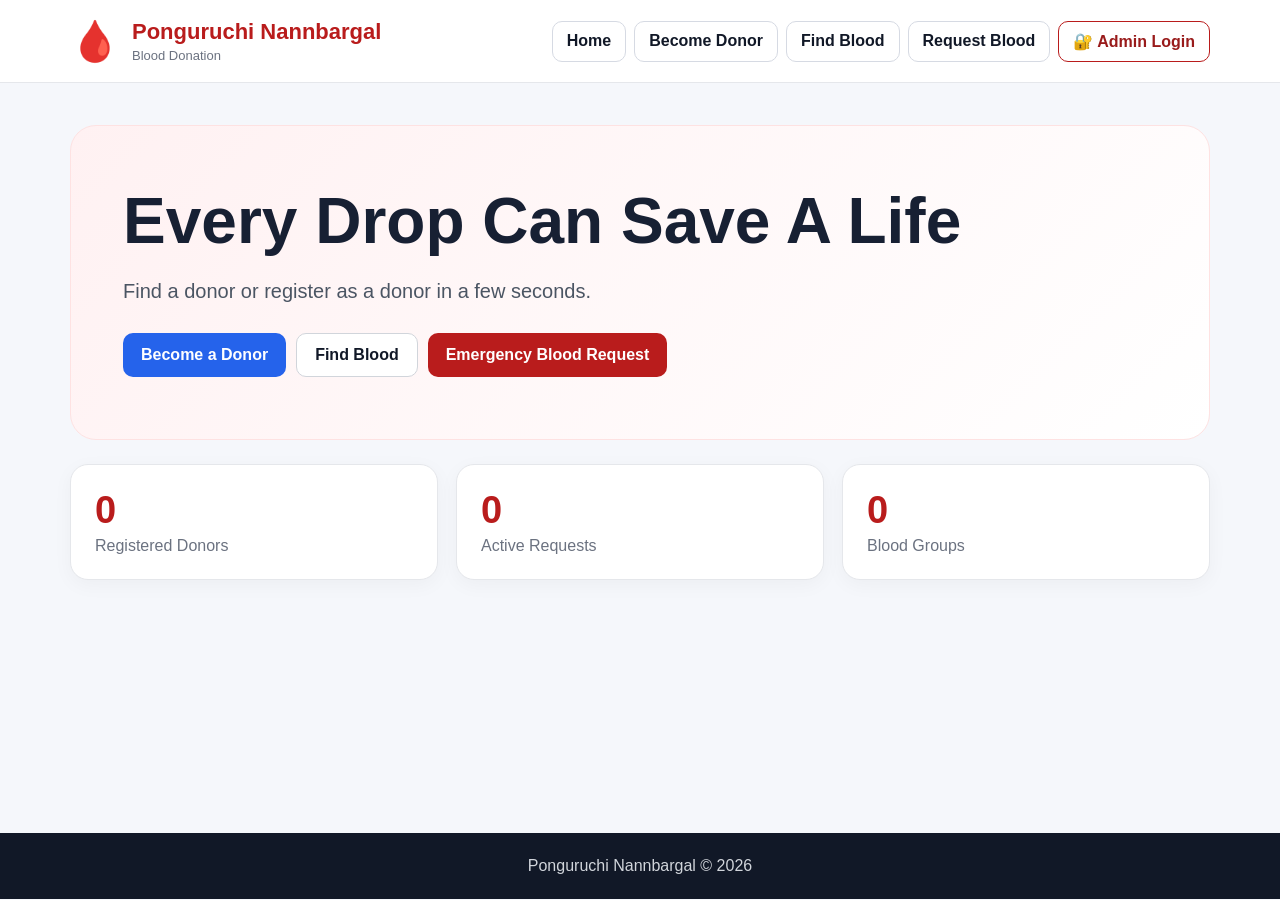
<file: index_FINAL_CORRECT.html>
<!DOCTYPE html>
<html lang="en">
<head>
  <meta charset="UTF-8">
  <meta name="viewport" content="width=device-width, initial-scale=1.0">
  <meta name="theme-color" content="#b91c1c">
  <title>Ponguruchi Nannbargal - Blood Donation</title>

  <style>
    * { box-sizing: border-box; }

    :root {
      --app-primary: #b91c1c;
      --app-header: #ffffff;
      --app-panel: #ffffff;
      --app-background: #f5f7fb;
      --app-text: #172033;
    }

    body {
      margin: 0;
      font-family: Arial, Helvetica, sans-serif;
      background: var(--app-background);
      color: var(--app-text);
    }

    button, input, select, textarea { font: inherit; }
    button { cursor: pointer; }

    .site-header {
      background: #ffffff;
      border-bottom: 1px solid #e5e7eb;
      position: sticky;
      top: 0;
      z-index: 100;
    }

    .header-inner {
      max-width: 1180px;
      min-height: 82px;
      margin: 0 auto;
      padding: 14px 20px;
      display: flex;
      align-items: center;
      justify-content: space-between;
      gap: 18px;
    }

    .brand {
      display: flex;
      align-items: center;
      gap: 12px;
      color: #111827;
      text-decoration: none;
      min-width: 230px;
    }

    .brand-icon { font-size: 40px; line-height: 1; }
    .brand-title { font-size: 22px; font-weight: 800; }
    .brand-subtitle { margin-top: 3px; color: #6b7280; font-size: 13px; }

    .nav {
      display: flex;
      flex-wrap: wrap;
      justify-content: flex-end;
      gap: 8px;
    }

    .nav-btn {
      border: 1px solid #d6dae3;
      background: #fff;
      color: #111827;
      border-radius: 10px;
      padding: 10px 14px;
      font-weight: 700;
    }

    .nav-btn:hover { background: #f8fafc; }
    .nav-btn.admin { color: #991b1b; border-color: #b91c1c; }

    main { min-height: calc(100vh - 150px); }

    .page { display: none; }
    .page.active { display: block; }

    .container {
      max-width: 1180px;
      margin: 0 auto;
      padding: 42px 20px 60px;
    }

    .hero {
      background: linear-gradient(135deg, #fff1f2, #ffffff);
      border: 1px solid #fee2e2;
      border-radius: 26px;
      padding: 62px 52px;
    }

    .hero h1 {
      margin: 0 0 15px;
      font-size: clamp(38px, 6vw, 64px);
      line-height: 1.04;
    }

    .hero p {
      max-width: 720px;
      color: #4b5563;
      font-size: 20px;
      line-height: 1.6;
    }

    .hero-actions,
    .form-actions,
    .admin-actions {
      display: flex;
      flex-wrap: wrap;
      gap: 10px;
    }

    .hero-actions { margin-top: 26px; }

    .btn {
      border: 0;
      border-radius: 10px;
      padding: 12px 18px;
      font-weight: 700;
    }

    .btn-primary { background: #b91c1c; color: #fff; }
    .btn-blue { background: #2563eb; color: #fff; }
    .btn-light { background: #fff; color: #111827; border: 1px solid #d1d5db; }
    .btn-danger { background: #7f1d1d; color: #fff; }
    .btn:disabled { opacity: .6; cursor: not-allowed; }

    .stats {
      display: grid;
      grid-template-columns: repeat(3, 1fr);
      gap: 18px;
      margin-top: 24px;
    }

    .stat,
    .card,
    .result-card {
      background: #fff;
      border: 1px solid #e5e7eb;
      box-shadow: 0 5px 20px rgba(0,0,0,.04);
    }

    .stat {
      border-radius: 18px;
      padding: 24px;
    }

    .stat-number {
      font-size: 38px;
      font-weight: 800;
      color: #b91c1c;
    }

    .stat-label { color: #6b7280; margin-top: 5px; }

    .heading { margin-bottom: 24px; }
    .heading h2 { margin: 0 0 8px; font-size: 34px; }
    .heading p { margin: 0; color: #6b7280; }

    .card {
      border-radius: 20px;
      padding: 28px;
    }

    .form-grid {
      display: grid;
      grid-template-columns: repeat(2, minmax(0, 1fr));
      gap: 18px;
    }

    .field {
      display: flex;
      flex-direction: column;
      gap: 7px;
    }

    .field.full { grid-column: 1 / -1; }
    .field label { font-weight: 700; }
    .required { color: #b91c1c; }

    .field input,
    .field select,
    .field textarea,
    .search-control {
      width: 100%;
      border: 1px solid #d1d5db;
      border-radius: 10px;
      padding: 12px 13px;
      background: #fff;
      color: #111827;
      outline: none;
    }

    .field input:focus,
    .field select:focus,
    .field textarea:focus,
    .search-control:focus {
      border-color: #2563eb;
      box-shadow: 0 0 0 3px rgba(37,99,235,.12);
    }

    .form-actions { margin-top: 24px; }

    .message {
      display: none;
      margin-top: 14px;
      padding: 12px 14px;
      border-radius: 10px;
      line-height: 1.4;
    }

    .message.show { display: block; }
    .message.success { background: #ecfdf5; color: #166534; }
    .message.error { background: #fef2f2; color: #991b1b; }

    .search-row {
      display: grid;
      grid-template-columns: 1fr 1fr 1fr auto;
      gap: 12px;
      margin-bottom: 22px;
    }

    .results {
      display: grid;
      grid-template-columns: repeat(2, minmax(0, 1fr));
      gap: 16px;
    }

    .result-card {
      border-radius: 16px;
      padding: 20px;
    }

    .result-card h3 { margin: 9px 0; }

    .badge {
      display: inline-block;
      padding: 5px 9px;
      border-radius: 999px;
      background: #fee2e2;
      color: #991b1b;
      font-weight: 800;
      font-size: 13px;
    }

    .admin-banner {
      background: #111827;
      color: #fff;
      border-radius: 18px;
      padding: 22px;
      margin-bottom: 20px;
    }

    .admin-banner h2 { margin: 0 0 6px; }
    .admin-banner p { margin: 0; color: #d1d5db; }

    .footer {
      background: #111827;
      color: #d1d5db;
      text-align: center;
      padding: 24px 15px;
    }

    .empty {
      padding: 20px;
      color: #6b7280;
      text-align: center;
      border: 1px dashed #d1d5db;
      border-radius: 12px;
    }

    @media (max-width: 820px) {
      .header-inner {
        align-items: flex-start;
        flex-direction: column;
      }

      .nav { justify-content: flex-start; }

      .hero { padding: 38px 24px; }

      .stats,
      .form-grid,
      .results,
      .search-row {
        grid-template-columns: 1fr;
      }

      .field.full { grid-column: auto; }
    }
  
    /* ================================
       ADMIN PAGE LAYOUT SETTINGS
       ================================ */

    .settings-grid {
      display: grid;
      grid-template-columns: repeat(2, minmax(0, 1fr));
      gap: 18px;
    }

    .settings-note {
      margin-top: 18px;
      padding: 14px 16px;
      border: 1px solid #e5e7eb;
      border-radius: 12px;
      background: #f8fafc;
      color: #475569;
      line-height: 1.5;
    }

    body.layout-wide .container {
      max-width: 1400px;
    }

    body.header-compact .site-header .header-inner {
      min-height: 64px;
      padding-top: 8px;
      padding-bottom: 8px;
    }

    body.hide-footer .footer {
      display: none;
    }

    body.hide-home-stats #home .stats {
      display: none;
    }

    @media (max-width: 800px) {
      .settings-grid {
        grid-template-columns: 1fr;
      }
    }


    /* =========================================================
       ADMIN PAGE LAYOUT CUSTOMIZATION
       ========================================================= */

    .site-header {
      background: var(--app-header);
    }

    .brand-title,
    .stat-number {
      color: var(--app-primary);
    }

    .btn-primary {
      background: var(--app-primary);
    }

    .card,
    .stat,
    .result-card {
      background: var(--app-panel);
    }

    body.layout-wide .container,
    body.layout-wide .header-inner {
      max-width: 1400px;
    }

    body.header-hidden .site-header {
      display: none;
    }

    body.footer-hidden .footer {
      display: none;
    }

    .settings-section {
      border: 1px solid #e5e7eb;
      border-radius: 16px;
      padding: 20px;
      margin-bottom: 18px;
      background: #fff;
    }

    .settings-section h3 {
      margin: 0 0 16px;
    }

    .settings-grid {
      display: grid;
      grid-template-columns: repeat(2, minmax(0, 1fr));
      gap: 18px;
    }

    .color-input {
      width: 100%;
      height: 46px;
      padding: 4px;
      border: 1px solid #d1d5db;
      border-radius: 8px;
      background: #fff;
    }

    .logo-preview {
      width: 90px;
      height: 90px;
      border: 1px dashed #cbd5e1;
      border-radius: 12px;
      display: flex;
      align-items: center;
      justify-content: center;
      overflow: hidden;
      margin-top: 10px;
      background: #f8fafc;
    }

    .logo-preview img {
      width: 100%;
      height: 100%;
      object-fit: contain;
    }

    @media (max-width: 820px) {
      .settings-grid {
        grid-template-columns: 1fr;
      }
    }

</style>
</head>

<body>

<header class="site-header">
  <div class="header-inner">

    <a class="brand" href="#" onclick="showPage('home'); return false;">
      <span class="brand-icon" id="brandLogoWrap">
        <span id="brandLogoEmoji">🩸</span>
        <img id="brandLogoImage" alt="App Logo" style="display:none;width:42px;height:42px;object-fit:contain;border-radius:8px;">
      </span>
      <span>
        <div class="brand-title" id="appNameText">Ponguruchi Nannbargal</div>
        <div class="brand-subtitle" id="appSubtitleText">Blood Donation</div>
      </span>
    </a>

    <nav class="nav">
      <button class="nav-btn" type="button" onclick="showPage('home')">Home</button>
      <button class="nav-btn" type="button" onclick="showPage('donor')">Become Donor</button>
      <button class="nav-btn" type="button" onclick="showPage('find')">Find Blood</button>
      <button class="nav-btn" type="button" onclick="showPage('request')">Request Blood</button>
      <button class="nav-btn admin" type="button" onclick="showPage('adminLogin')">🔐 Admin Login</button>
    </nav>

  </div>
</header>

<main>

  <!-- HOME -->
  <section id="home" class="page active">
    <div class="container">

      <div class="hero">
        <h1>Every Drop Can Save A Life</h1>
        <p>Find a donor or register as a donor in a few seconds.</p>

        <div class="hero-actions">
          <button class="btn btn-blue" type="button" onclick="showPage('donor')">
            Become a Donor
          </button>

          <button class="btn btn-light" type="button" onclick="showPage('find')">
            Find Blood
          </button>

          <button class="btn btn-primary" type="button" onclick="showPage('request')">
            Emergency Blood Request
          </button>
        </div>
      </div>

      <div class="stats">
        <div class="stat">
          <div id="homeDonors" class="stat-number">0</div>
          <div class="stat-label">Registered Donors</div>
        </div>

        <div class="stat">
          <div id="homeRequests" class="stat-number">0</div>
          <div class="stat-label">Active Requests</div>
        </div>

        <div class="stat">
          <div id="homeGroups" class="stat-number">0</div>
          <div class="stat-label">Blood Groups</div>
        </div>
      </div>

    </div>
  </section>


  <!-- BECOME DONOR -->
  <section id="donor" class="page">
    <div class="container">

      <div class="heading">
        <h2>Become a Donor</h2>
        <p>Register your details so people can find you when blood is needed.</p>
      </div>

      <div class="card">

        <form id="donorForm">

          <div class="form-grid">

            <div class="field">
              <label>
                Full Name <span class="required">*</span>
              </label>
              <input id="donorName" type="text" required>
            </div>

            <div class="field">
              <label>
                Mobile Number <span class="required">*</span>
              </label>
              <input id="donorMobile" type="tel" required>
            </div>

            <div class="field">
              <label>Email</label>
              <input id="donorEmail" type="email">
            </div>

            <div class="field">
              <label>
                Blood Group <span class="required">*</span>
              </label>
              <select id="donorBloodGroup" required>
                <option value="">Select Blood Group</option>
                <option value="A+">A+</option>
                <option value="A-">A-</option>
                <option value="B+">B+</option>
                <option value="B-">B-</option>
                <option value="AB+">AB+</option>
                <option value="AB-">AB-</option>
                <option value="O+">O+</option>
                <option value="O-">O-</option>
              </select>
            </div>

            <div class="field">
              <label>Gender</label>
              <select id="donorGender">
                <option value="">Select Gender</option>
                <option value="Male">Male</option>
                <option value="Female">Female</option>
                <option value="Other">Other</option>
              </select>
            </div>

            <div class="field">
              <label>Date of Birth</label>
              <input id="donorDob" type="date">
            </div>

            <div class="field">
              <label>District</label>
              <input id="donorDistrict" type="text">
            </div>

            <div class="field">
              <label>City</label>
              <input id="donorCity" type="text">
            </div>

            <div class="field full">
              <label>Address</label>
              <textarea id="donorAddress" rows="3"></textarea>
            </div>

            <div class="field">
              <label>Last Donation Date</label>
              <input id="donorLastDonation" type="date">
            </div>

            <div class="field">
              <label>
                Currently Available <span class="required">*</span>
              </label>
              <select id="donorAvailable" required>
                <option value="Yes">Yes, I am available</option>
                <option value="No">No, not currently</option>
              </select>
            </div>

          </div>

          <div class="form-actions">
            <button id="donorSubmit" class="btn btn-blue" type="submit">
              🩸 Register Donor
            </button>

            <button class="btn btn-light" type="button" onclick="showPage('home')">
              Cancel
            </button>
          </div>

          <div id="donorMessage" class="message"></div>

        </form>

      </div>
    </div>
  </section>


  <!-- FIND BLOOD -->
  <section id="find" class="page">
    <div class="container">

      <div class="heading">
        <h2>Find Blood</h2>
        <p>Search registered donors by blood group and location.</p>
      </div>

      <div class="card">

        <div class="search-row">

          <select id="findBloodGroup" class="search-control">
            <option value="">All Blood Groups</option>
            <option value="A+">A+</option>
            <option value="A-">A-</option>
            <option value="B+">B+</option>
            <option value="B-">B-</option>
            <option value="AB+">AB+</option>
            <option value="AB-">AB-</option>
            <option value="O+">O+</option>
            <option value="O-">O-</option>
          </select>

          <input id="findDistrict" class="search-control" placeholder="District">

          <input id="findCity" class="search-control" placeholder="City">

          <button class="btn btn-blue" type="button" onclick="searchBlood()">
            Search
          </button>

        </div>

        <div id="findResults" class="results"></div>

      </div>
    </div>
  </section>


  <!-- REQUEST BLOOD -->
  <section id="request" class="page">
    <div class="container">

      <div class="heading">
        <h2>Request Blood</h2>
        <p>Submit an urgent or normal blood requirement.</p>
      </div>

      <div class="card">

        <form id="requestForm">

          <div class="form-grid">

            <div class="field">
              <label>
                Patient Name <span class="required">*</span>
              </label>
              <input id="patientName" required>
            </div>

            <div class="field">
              <label>
                Hospital <span class="required">*</span>
              </label>
              <input id="hospital" required>
            </div>

            <div class="field">
              <label>
                Contact Number <span class="required">*</span>
              </label>
              <input id="contactNumber" type="tel" required>
            </div>

            <div class="field">
              <label>
                Blood Group <span class="required">*</span>
              </label>
              <select id="requestBloodGroup" required>
                <option value="">Select Blood Group</option>
                <option value="A+">A+</option>
                <option value="A-">A-</option>
                <option value="B+">B+</option>
                <option value="B-">B-</option>
                <option value="AB+">AB+</option>
                <option value="AB-">AB-</option>
                <option value="O+">O+</option>
                <option value="O-">O-</option>
              </select>
            </div>

            <div class="field">
              <label>Units Required</label>
              <input id="unitsRequired" type="number" min="1" value="1">
            </div>

            <div class="field">
              <label>District</label>
              <input id="requestDistrict">
            </div>

            <div class="field">
              <label>Location</label>
              <input id="requestLocation">
            </div>

            <div class="field">
              <label>Priority</label>
              <select id="priority">
                <option value="Normal">Normal</option>
                <option value="Urgent">Urgent</option>
                <option value="Emergency">Emergency</option>
              </select>
            </div>

            <div class="field">
              <label>Required Date</label>
              <input id="requiredDate" type="date">
            </div>

            <div class="field">
              <label>Required Time</label>
              <input id="requiredTime" type="time">
            </div>

            <div class="field full">
              <label>Description</label>
              <textarea id="requestDescription" rows="3"></textarea>
            </div>

          </div>

          <div class="form-actions">

            <button id="requestSubmit" class="btn btn-primary" type="submit">
              🚨 Submit Request
            </button>

            <button class="btn btn-light" type="button" onclick="showPage('home')">
              Cancel
            </button>

          </div>

          <div id="requestMessage" class="message"></div>

        </form>

      </div>
    </div>
  </section>


  <!-- ADMIN LOGIN -->
  <section id="adminLogin" class="page">
    <div class="container">

      <div class="heading">
        <h2>🔐 Admin Login</h2>
        <p>Sign in to access the administration dashboard.</p>
      </div>

      <div class="card" style="max-width:650px;margin:0 auto;">

        <form id="adminLoginForm">

          <div class="form-grid">

            <div class="field full">
              <label>
                Username <span class="required">*</span>
              </label>
              <input id="adminUsername" type="text" autocomplete="username" required>
            </div>

            <div class="field full">
              <label>
                Password <span class="required">*</span>
              </label>
              <input id="adminPassword" type="password" autocomplete="current-password" required>
            </div>

          </div>

          <div class="form-actions">

            <button id="adminLoginButton" class="btn btn-blue" type="submit">
              🔐 Login
            </button>

            <button class="btn btn-light" type="button" onclick="showPage('home')">
              Cancel
            </button>

          </div>

          <div id="adminLoginMessage" class="message"></div>

        </form>

      </div>
    </div>
  </section>


  <!-- ADMIN DASHBOARD -->
  <section id="adminDashboard" class="page">
    <div class="container">

      <div class="admin-banner">
        <h2>📊 Admin Dashboard</h2>
        <p>Manage the blood donation application.</p>
      </div>

      <div class="stats">

        <div class="stat">
          <div id="adminDonorCount" class="stat-number">0</div>
          <div class="stat-label">Registered Donors</div>
        </div>

        <div class="stat">
          <div id="adminRequestCount" class="stat-number">0</div>
          <div class="stat-label">Blood Requests</div>
        </div>

        <div class="stat">
          <div id="adminAvailableCount" class="stat-number">0</div>
          <div class="stat-label">Available Donors</div>
        </div>

      </div>

      <div class="card" style="margin-top:20px;">

        <h3>Admin Controls</h3>

        <div class="admin-actions">

          <button class="btn btn-blue" type="button" onclick="loadAdminDonors()">
            🩸 Manage Donors
          </button>

          <button class="btn btn-light" type="button" onclick="loadAdminRequests()">
            🚨 Blood Requests
          </button>

          <button class="btn btn-light" type="button" onclick="showAdminSettings()">
            ⚙️ Settings
          </button>

          <button class="btn btn-light" type="button" onclick="showPage('home')">
            🏠 Home
          </button>

          <button class="btn btn-danger" type="button" onclick="adminLogout()">
            🚪 Logout
          </button>

        </div>

        <div id="adminContent" style="margin-top:24px;"></div>

      </div>

    </div>
  </section>


  <!-- ADMIN SETTINGS -->
  <section id="adminSettings" class="page">
    <div class="container">

      <div class="admin-banner">
        <h2>⚙️ Page Layout Settings</h2>
        <p>Customize the name, logo, colours, header and footer of the app.</p>
      </div>

      <div class="card">

        <div class="settings-section">
          <h3>📱 App Name</h3>
          <div class="field">
            <label for="settingAppName">Application Name</label>
            <input id="settingAppName" type="text" placeholder="Enter app name">
          </div>
        </div>

        <div class="settings-section">
          <h3>©️ Copyright Name</h3>
          <div class="field">
            <label for="settingCopyright">Copyright Text</label>
            <input id="settingCopyright" type="text" placeholder="Enter copyright text">
          </div>
        </div>

        <div class="settings-section">
          <h3>🖼️ Logo</h3>

          <div class="field">
            <label for="settingLogo">Change Logo</label>
            <input id="settingLogo" type="file" accept="image/*">
          </div>

          <div class="logo-preview" id="logoPreview">
            <span>🩸</span>
          </div>

          <div class="form-actions" style="margin-top:12px;">
            <button class="btn btn-light" type="button" onclick="removeAppLogo()">
              🗑️ Remove Logo
            </button>
          </div>
        </div>

        <div class="settings-section">
          <h3>🎨 Colour Panels</h3>

          <div class="settings-grid">

            <div class="field">
              <label for="settingPrimaryColor">Primary Colour</label>
              <input id="settingPrimaryColor" class="color-input" type="color">
            </div>

            <div class="field">
              <label for="settingHeaderColor">Header Colour</label>
              <input id="settingHeaderColor" class="color-input" type="color">
            </div>

            <div class="field">
              <label for="settingPanelColor">Panel Colour</label>
              <input id="settingPanelColor" class="color-input" type="color">
            </div>

            <div class="field">
              <label for="settingBackgroundColor">Background Colour</label>
              <input id="settingBackgroundColor" class="color-input" type="color">
            </div>

          </div>
        </div>

        <div class="settings-section">
          <h3>🔝 Header</h3>

          <div class="settings-grid">

            <div class="field">
              <label for="settingHeaderVisible">Show Header</label>
              <select id="settingHeaderVisible">
                <option value="show">Show</option>
                <option value="hide">Hide</option>
              </select>
            </div>

            <div class="field">
              <label for="settingHeaderSubtitle">Header Subtitle</label>
              <input id="settingHeaderSubtitle" type="text" placeholder="Blood Donation">
            </div>

          </div>
        </div>

        <div class="settings-section">
          <h3>🔻 Footer</h3>

          <div class="settings-grid">

            <div class="field">
              <label for="settingFooterVisible">Show Footer</label>
              <select id="settingFooterVisible">
                <option value="show">Show</option>
                <option value="hide">Hide</option>
              </select>
            </div>

            <div class="field">
              <label for="settingFooterText">Footer Text</label>
              <input id="settingFooterText" type="text" placeholder="Copyright text">
            </div>

          </div>
        </div>

        <div class="form-actions">

          <button class="btn btn-blue" type="button" onclick="savePageSettings()">
            💾 Save Settings
          </button>

          <button class="btn btn-light" type="button" onclick="resetPageSettings()">
            ↩️ Reset to Default
          </button>

          <button class="btn btn-light" type="button" onclick="showPage('adminDashboard')">
            ← Back to Dashboard
          </button>

        </div>

        <div id="settingsMessage" class="message"></div>

      </div>
    </div>
  </section>

</main>

<footer class="footer" id="appFooter">
  <span id="copyrightText">Ponguruchi Nannbargal © 2026</span>
</footer>


<!-- IMPORTANT: keep app.js in the same repository/folder as index.html -->
<script src="app.js"></script>

<script>

  /* =========================================================
     PAGE NAVIGATION
     ========================================================= */

  function showPage(pageId) {

    if (
      (pageId === "adminDashboard" || pageId === "adminSettings") &&
      !localStorage.getItem("bloodDonationAdmin")
    ) {
      pageId = "adminLogin";
    }

    document.querySelectorAll(".page").forEach(function(page) {
      page.classList.remove("active");
    });

    const page = document.getElementById(pageId);

    if (!page) {
      console.error("Page not found:", pageId);
      return;
    }

    page.classList.add("active");

    window.scrollTo({
      top: 0,
      behavior: "smooth"
    });

    if (pageId === "home") {
      loadHomeStats();
    }

    if (pageId === "adminDashboard") {
      loadAdminDashboard();
    }

  }


  /* =========================================================
     MESSAGE
     ========================================================= */

  function setMessage(elementId, text, type) {

    const element =
      document.getElementById(elementId);

    if (!element) return;

    element.textContent = text;
    element.className =
      "message show " + type;
  }


  /* =========================================================
     HOME STATISTICS
     ========================================================= */

  async function loadHomeStats() {

    try {

      const result =
        await BloodDonationAPI.getDashboardStats();

      const stats =
        result && result.stats
          ? result.stats
          : result || {};

      const donorCount =
        Number(stats.totalDonors || stats.donors || 0);

      const requestCount =
        Number(
          stats.openRequests ||
          stats.activeRequests ||
          stats.totalRequests ||
          stats.requests ||
          0
        );

      let groupCount = 0;

      if (
        stats.bloodGroups &&
        typeof stats.bloodGroups === "object"
      ) {
        groupCount =
          Object.keys(stats.bloodGroups).length;
      } else {

        const donors =
          await BloodDonationAPI.getDonors();

        groupCount =
          new Set(
            donors
              .map(function(donor) {
                return (
                  donor.Blood_Group ||
                  donor.bloodGroup ||
                  donor.BLOOD_GROUP ||
                  ""
                );
              })
              .filter(Boolean)
          ).size;
      }

      const donorsElement =
        document.getElementById("homeDonors");

      const requestsElement =
        document.getElementById("homeRequests");

      const groupsElement =
        document.getElementById("homeGroups");

      if (donorsElement) {
        donorsElement.textContent = donorCount;
      }

      if (requestsElement) {
        requestsElement.textContent = requestCount;
      }

      if (groupsElement) {
        groupsElement.textContent = groupCount;
      }

    } catch (error) {

      console.error(
        "Home statistics error:",
        error
      );

      // Keep the page usable, but expose the real problem.
      const message =
        document.getElementById("homeStatsMessage");

      if (message) {
        message.textContent =
          "Unable to load live statistics: " +
          error.message;
      }
    }
  }


  /* =========================================================
     REGISTER DONOR
     ========================================================= */

  document
    .getElementById("donorForm")
    .addEventListener(
      "submit",
      async function(event) {

        event.preventDefault();

        const button =
          document.getElementById("donorSubmit");

        button.disabled = true;
        button.textContent = "Saving...";

        try {

          /*
           * These values match the Apps Script
           * registerDonor_() function exactly.
           */

          const donor = {

            name:
              document.getElementById("donorName").value.trim(),

            mobile:
              document.getElementById("donorMobile").value.trim(),

            email:
              document.getElementById("donorEmail").value.trim(),

            bloodGroup:
              document.getElementById("donorBloodGroup").value,

            gender:
              document.getElementById("donorGender").value,

            dob:
              document.getElementById("donorDob").value,

            district:
              document.getElementById("donorDistrict").value.trim(),

            city:
              document.getElementById("donorCity").value.trim(),

            address:
              document.getElementById("donorAddress").value.trim(),

            lastDonationDate:
              document.getElementById("donorLastDonation").value,

            available:
              document.getElementById("donorAvailable").value,

          };


          console.log(
            "DONOR DATA SENT:",
            donor
          );


          const result =
            await BloodDonationAPI.registerDonor(
              donor
            );


          if (!result || result.success === false) {

            throw new Error(
              result && result.error
                ? result.error
                : "Donor registration failed."
            );

          }


          setMessage(
            "donorMessage",
            "✓ Donor registered successfully. Donor ID: " +
              (result.donorId || ""),
            "success"
          );


          this.reset();

          /*
           * Restore the normal defaults after reset.
           */

          document.getElementById(
            "donorAvailable"
          ).value = "Yes";


          await loadHomeStats();


        } catch (error) {

          console.error(
            "Donor registration error:",
            error
          );

          setMessage(
            "donorMessage",
            error.message ||
              "Unable to register donor.",
            "error"
          );

        }


        button.disabled = false;
        button.textContent =
          "🩸 Register Donor";

      }
    );


  /* =========================================================
     FIND BLOOD
     ========================================================= */

  async function searchBlood() {

    const container =
      document.getElementById("findResults");

    container.innerHTML =
      "<div class='empty'>Loading donors...</div>";

    try {

      const donors =
        await BloodDonationAPI.searchDonors({

          bloodGroup:
            document.getElementById(
              "findBloodGroup"
            ).value,

          district:
            document.getElementById(
              "findDistrict"
            ).value.trim(),

          city:
            document.getElementById(
              "findCity"
            ).value.trim(),

          available: true

        });


      if (!donors.length) {

        container.innerHTML =
          "<div class='empty'>No matching donors found.</div>";

        return;

      }


      container.innerHTML =
        donors.map(function(donor) {

          const name =
            donor.name ||
            donor.Name ||
            "Donor";

          const group =
            donor.bloodGroup ||
            donor.Blood_Group ||
            "";

          const mobile =
            donor.mobile ||
            donor.Mobile ||
            "";

          const city =
            donor.city ||
            donor.City ||
            "";

          const district =
            donor.district ||
            donor.District ||
            "";


          return `
            <div class="result-card">

              <span class="badge">
                ${escapeHtml(group)}
              </span>

              <h3>
                ${escapeHtml(name)}
              </h3>

              <p>
                📱 ${escapeHtml(mobile)}
              </p>

              <p>
                📍 ${escapeHtml(city)}
                ${escapeHtml(district)}
              </p>

            </div>
          `;

        }).join("");


    } catch (error) {

      console.error(
        "Search error:",
        error
      );

      container.innerHTML =
        "<div class='empty'>Unable to search donors. Please try again.</div>";

    }

  }


  /* =========================================================
     REQUEST BLOOD
     ========================================================= */

  document
    .getElementById("requestForm")
    .addEventListener(
      "submit",
      async function(event) {

        event.preventDefault();

        const button =
          document.getElementById(
            "requestSubmit"
          );

        button.disabled = true;
        button.textContent =
          "Submitting...";


        try {

          const request = {

            patientName:
              document.getElementById(
                "patientName"
              ).value.trim(),

            hospital:
              document.getElementById(
                "hospital"
              ).value.trim(),

            contactNumber:
              document.getElementById(
                "contactNumber"
              ).value.trim(),

            bloodGroup:
              document.getElementById(
                "requestBloodGroup"
              ).value,

            unitsRequired:
              document.getElementById(
                "unitsRequired"
              ).value,

            district:
              document.getElementById(
                "requestDistrict"
              ).value.trim(),

            location:
              document.getElementById(
                "requestLocation"
              ).value.trim(),

            priority:
              document.getElementById(
                "priority"
              ).value,

            requiredDate:
              document.getElementById(
                "requiredDate"
              ).value,

            requiredTime:
              document.getElementById(
                "requiredTime"
              ).value,

            description:
              document.getElementById(
                "requestDescription"
              ).value.trim()

          };


          const result =
            await BloodDonationAPI.createBloodRequest(
              request
            );


          if (!result || result.success === false) {

            throw new Error(
              result && result.error
                ? result.error
                : "Blood request failed."
            );

          }


          setMessage(
            "requestMessage",
            "✓ Blood request submitted successfully. Request ID: " +
              (result.requestId || ""),
            "success"
          );


          this.reset();

          await loadHomeStats();


        } catch (error) {

          console.error(
            "Blood request error:",
            error
          );

          setMessage(
            "requestMessage",
            error.message ||
              "Unable to submit request.",
            "error"
          );

        }


        button.disabled = false;
        button.textContent =
          "🚨 Submit Request";

      }
    );


  /* =========================================================
     ADMIN LOGIN
     ========================================================= */

  document
    .getElementById("adminLoginForm")
    .addEventListener(
      "submit",
      async function(event) {

        event.preventDefault();

        const button =
          document.getElementById(
            "adminLoginButton"
          );

        button.disabled = true;
        button.textContent =
          "Logging in...";


        try {

          const username =
            document.getElementById(
              "adminUsername"
            ).value.trim();

          const password =
            document.getElementById(
              "adminPassword"
            ).value;


          const result =
            await BloodDonationAPI.login(
              username,
              password
            );


          if (!result || !result.success) {

            throw new Error(
              result && result.error
                ? result.error
                : "Invalid username or password."
            );

          }


          const user =
            result.user || {};


          if (
            String(user.role || "")
              .toLowerCase() !== "admin"
          ) {

            throw new Error(
              "This account does not have admin access."
            );

          }


          localStorage.setItem(
            "bloodDonationAdmin",
            JSON.stringify(user)
          );


          setMessage(
            "adminLoginMessage",
            "✓ Login successful.",
            "success"
          );


          document
            .getElementById(
              "adminLoginForm"
            )
            .reset();


          showPage(
            "adminDashboard"
          );


        } catch (error) {

          console.error(
            "Admin login error:",
            error
          );

          setMessage(
            "adminLoginMessage",
            error.message ||
              "Login failed.",
            "error"
          );

        }


        button.disabled = false;
        button.textContent =
          "🔐 Login";

      }
    );


  /* =========================================================
     ADMIN DASHBOARD
     ========================================================= */

  async function loadAdminDashboard() {

    if (
      !localStorage.getItem(
        "bloodDonationAdmin"
      )
    ) {

      showPage(
        "adminLogin"
      );

      return;

    }


    try {

      const result =
        await BloodDonationAPI.getDashboardStats();

      const stats =
        result.stats ||
        result ||
        {};


      document.getElementById(
        "adminDonorCount"
      ).textContent =
        stats.totalDonors || 0;


      document.getElementById(
        "adminRequestCount"
      ).textContent =
        stats.openRequests ||
        stats.totalRequests ||
        0;


      document.getElementById(
        "adminAvailableCount"
      ).textContent =
        stats.availableDonors || 0;


    } catch (error) {

      console.error(
        "Admin dashboard error:",
        error
      );

    }

  }


  /* =========================================================
     ADMIN - DONORS
     ========================================================= */

  /* =========================================================
     ADMIN - REQUESTS
     ========================================================= */

  async function loadAdminRequests() {

    const content =
      document.getElementById(
        "adminContent"
      );


    if (
      !localStorage.getItem(
        "bloodDonationAdmin"
      )
    ) {

      showPage(
        "adminLogin"
      );

      return;

    }


    content.innerHTML =
      "<div class='empty'>Loading requests...</div>";


    try {

      const requests =
        await BloodDonationAPI.getBloodRequests();


      if (!requests.length) {

        content.innerHTML =
          "<div class='empty'>No blood requests found.</div>";

        return;

      }


      content.innerHTML =
        requests.map(function(request) {

          const id =
            request.requestId ||
            request.Request_ID ||
            "";

          const patient =
            request.patientName ||
            request.Patient_Name ||
            "Patient";

          const group =
            request.bloodGroup ||
            request.Blood_Group ||
            "";

          const hospital =
            request.hospital ||
            request.Hospital ||
            "";

          const contact =
            request.contactNumber ||
            request.Contact_Number ||
            "";

          const priority =
            request.priority ||
            request.Priority ||
            "";

          const status =
            request.status ||
            request.Status ||
            "";


          return `
            <div class="result-card" style="margin-bottom:12px;">

              <span class="badge">
                ${escapeHtml(group)}
              </span>

              <h3>
                ${escapeHtml(patient)}
              </h3>

              <p>
                🆔 ${escapeHtml(id)}
              </p>

              <p>
                🏥 ${escapeHtml(hospital)}
              </p>

              <p>
                📱 ${escapeHtml(contact)}
              </p>

              <p>
                Priority:
                <strong>${escapeHtml(priority)}</strong>
              </p>

              <p>
                Status:
                <strong>${escapeHtml(status)}</strong>
              </p>

            </div>
          `;

        }).join("");


    } catch (error) {

      console.error(
        "Admin requests error:",
        error
      );

      content.innerHTML =
        "<div class='empty'>Unable to load requests.</div>";

    }

  }


  /* =========================================================
     ADMIN LOGOUT
     ========================================================= */

  function adminLogout() {

    localStorage.removeItem(
      "bloodDonationAdmin"
    );

    document.getElementById(
      "adminContent"
    ).innerHTML = "";

    showPage(
      "home"
    );

  }


  /* =========================================================
     HTML ESCAPE
     ========================================================= */

  function escapeHtml(value) {

    return String(
      value === null ||
      value === undefined
        ? ""
        : value
    )
      .replace(/&/g, "&amp;")
      .replace(/</g, "&lt;")
      .replace(/>/g, "&gt;")
      .replace(/"/g, "&quot;")
      .replace(/'/g, "&#039;");

  }



  /* =========================================================
     ADMIN PAGE LAYOUT SETTINGS
     ========================================================= */

  const DEFAULT_PAGE_SETTINGS = {
    appName: "Ponguruchi Nannbargal",
    copyrightName: "Ponguruchi Nannbargal © 2026",
    logo: "",
    primaryColor: "#b91c1c",
    headerColor: "#ffffff",
    panelColor: "#ffffff",
    backgroundColor: "#f5f7fb",
    headerVisible: "show",
    headerSubtitle: "Blood Donation",
    footerVisible: "show",
    footerText: "Ponguruchi Nannbargal © 2026"
  };


  function getPageSettings() {

    try {

      const saved =
        JSON.parse(
          localStorage.getItem(
            "bloodDonationPageSettings"
          ) || "{}"
        );

      return {
        ...DEFAULT_PAGE_SETTINGS,
        ...saved
      };

    } catch (error) {

      console.error(
        "Unable to read page settings:",
        error
      );

      return {
        ...DEFAULT_PAGE_SETTINGS
      };
    }
  }


  function applyPageSettings() {

    const settings =
      getPageSettings();


    document.documentElement.style.setProperty(
      "--app-primary",
      settings.primaryColor
    );

    document.documentElement.style.setProperty(
      "--app-header",
      settings.headerColor
    );

    document.documentElement.style.setProperty(
      "--app-panel",
      settings.panelColor
    );

    document.documentElement.style.setProperty(
      "--app-background",
      settings.backgroundColor
    );


    document.body.classList.toggle(
      "layout-wide",
      false
    );

    document.body.classList.toggle(
      "header-hidden",
      settings.headerVisible === "hide"
    );

    document.body.classList.toggle(
      "footer-hidden",
      settings.footerVisible === "hide"
    );


    const appName =
      document.getElementById(
        "appNameText"
      );

    if (appName) {
      appName.textContent =
        settings.appName;
    }


    const subtitle =
      document.getElementById(
        "appSubtitleText"
      );

    if (subtitle) {
      subtitle.textContent =
        settings.headerSubtitle;
    }


    const copyright =
      document.getElementById(
        "copyrightText"
      );

    if (copyright) {
      copyright.textContent =
        settings.footerText ||
        settings.copyrightName;
    }


    document.title =
      settings.appName +
      " - Blood Donation";


    const logoImage =
      document.getElementById(
        "brandLogoImage"
      );

    const logoEmoji =
      document.getElementById(
        "brandLogoEmoji"
      );


    if (
      logoImage &&
      logoEmoji
    ) {

      if (settings.logo) {

        logoImage.src =
          settings.logo;

        logoImage.style.display =
          "block";

        logoEmoji.style.display =
          "none";

      } else {

        logoImage.removeAttribute(
          "src"
        );

        logoImage.style.display =
          "none";

        logoEmoji.style.display =
          "inline";
      }
    }


    updateLogoPreview(
      settings.logo
    );
  }


  function updateLogoPreview(
    logo
  ) {

    const preview =
      document.getElementById(
        "logoPreview"
      );

    if (!preview) {
      return;
    }


    if (logo) {

      preview.innerHTML =
        "<img src=\"" +
        escapeHtml(logo) +
        "\" alt=\"Logo preview\">";

    } else {

      preview.innerHTML =
        "<span style=\"font-size:32px;\">🩸</span>";
    }
  }


  function showAdminSettings() {

    if (
      !localStorage.getItem(
        "bloodDonationAdmin"
      )
    ) {

      showPage(
        "adminLogin"
      );

      return;
    }


    const settings =
      getPageSettings();


    document.getElementById(
      "settingAppName"
    ).value =
      settings.appName;


    document.getElementById(
      "settingCopyright"
    ).value =
      settings.copyrightName;


    document.getElementById(
      "settingPrimaryColor"
    ).value =
      settings.primaryColor;


    document.getElementById(
      "settingHeaderColor"
    ).value =
      settings.headerColor;


    document.getElementById(
      "settingPanelColor"
    ).value =
      settings.panelColor;


    document.getElementById(
      "settingBackgroundColor"
    ).value =
      settings.backgroundColor;


    document.getElementById(
      "settingHeaderVisible"
    ).value =
      settings.headerVisible;


    document.getElementById(
      "settingHeaderSubtitle"
    ).value =
      settings.headerSubtitle;


    document.getElementById(
      "settingFooterVisible"
    ).value =
      settings.footerVisible;


    document.getElementById(
      "settingFooterText"
    ).value =
      settings.footerText ||
      settings.copyrightName;


    updateLogoPreview(
      settings.logo
    );


    const logoInput =
      document.getElementById(
        "settingLogo"
      );

    if (logoInput) {
      logoInput.value = "";
    }


    showPage(
      "adminSettings"
    );
  }


  function savePageSettings() {

    const logoInput =
      document.getElementById(
        "settingLogo"
      );


    const current =
      getPageSettings();


    const settings = {

      appName:
        document.getElementById(
          "settingAppName"
        ).value.trim() ||
        DEFAULT_PAGE_SETTINGS.appName,

      copyrightName:
        document.getElementById(
          "settingCopyright"
        ).value.trim() ||
        DEFAULT_PAGE_SETTINGS.copyrightName,

      logo:
        current.logo || "",

      primaryColor:
        document.getElementById(
          "settingPrimaryColor"
        ).value,

      headerColor:
        document.getElementById(
          "settingHeaderColor"
        ).value,

      panelColor:
        document.getElementById(
          "settingPanelColor"
        ).value,

      backgroundColor:
        document.getElementById(
          "settingBackgroundColor"
        ).value,

      headerVisible:
        document.getElementById(
          "settingHeaderVisible"
        ).value,

      headerSubtitle:
        document.getElementById(
          "settingHeaderSubtitle"
        ).value.trim() ||
        DEFAULT_PAGE_SETTINGS.headerSubtitle,

      footerVisible:
        document.getElementById(
          "settingFooterVisible"
        ).value,

      footerText:
        document.getElementById(
          "settingFooterText"
        ).value.trim() ||
        document.getElementById(
          "settingCopyright"
        ).value.trim() ||
        DEFAULT_PAGE_SETTINGS.footerText

    };


    if (
      logoInput &&
      logoInput.files &&
      logoInput.files[0]
    ) {

      const file =
        logoInput.files[0];


      if (
        !file.type.startsWith(
          "image/"
        )
      ) {

        setMessage(
          "settingsMessage",
          "Please select an image file.",
          "error"
        );

        return;
      }


      const reader =
        new FileReader();


      reader.onload =
        function(event) {

          settings.logo =
            event.target.result;


          saveSettingsObject(
            settings
          );
        };


      reader.onerror =
        function() {

          setMessage(
            "settingsMessage",
            "Unable to read the logo file.",
            "error"
          );
        };


      reader.readAsDataURL(
        file
      );

      return;
    }


    saveSettingsObject(
      settings
    );
  }


  function saveSettingsObject(
    settings
  ) {

    try {

      localStorage.setItem(
        "bloodDonationPageSettings",
        JSON.stringify(settings)
      );


      applyPageSettings();


      setMessage(
        "settingsMessage",
        "✓ Page layout settings saved successfully.",
        "success"
      );

    } catch (error) {

      console.error(
        "Settings save error:",
        error
      );


      setMessage(
        "settingsMessage",
        "Unable to save settings. The selected logo may be too large.",
        "error"
      );
    }
  }


  function removeAppLogo() {

    const settings =
      getPageSettings();


    settings.logo =
      "";


    localStorage.setItem(
      "bloodDonationPageSettings",
      JSON.stringify(settings)
    );


    const input =
      document.getElementById(
        "settingLogo"
      );

    if (input) {
      input.value = "";
    }


    applyPageSettings();


    setMessage(
      "settingsMessage",
      "✓ Logo removed.",
      "success"
    );
  }


  function resetPageSettings() {

    const settings = {
      ...DEFAULT_PAGE_SETTINGS
    };


    localStorage.setItem(
      "bloodDonationPageSettings",
      JSON.stringify(settings)
    );


    showAdminSettings();


    setMessage(
      "settingsMessage",
      "✓ Page layout reset to default.",
      "success"
    );
  }


  // Apply saved settings immediately.
  applyPageSettings();


  /* =========================================================
     STARTUP
     ========================================================= */

  document.addEventListener(
    "DOMContentLoaded",
    function() {

      if (
        window.BloodDonationAPI &&
        typeof BloodDonationAPI.testApi === "function"
      ) {
        BloodDonationAPI.testApi();
      }

      loadHomeStats();

    }
  );

</script>

</body>
</html>
</file>
